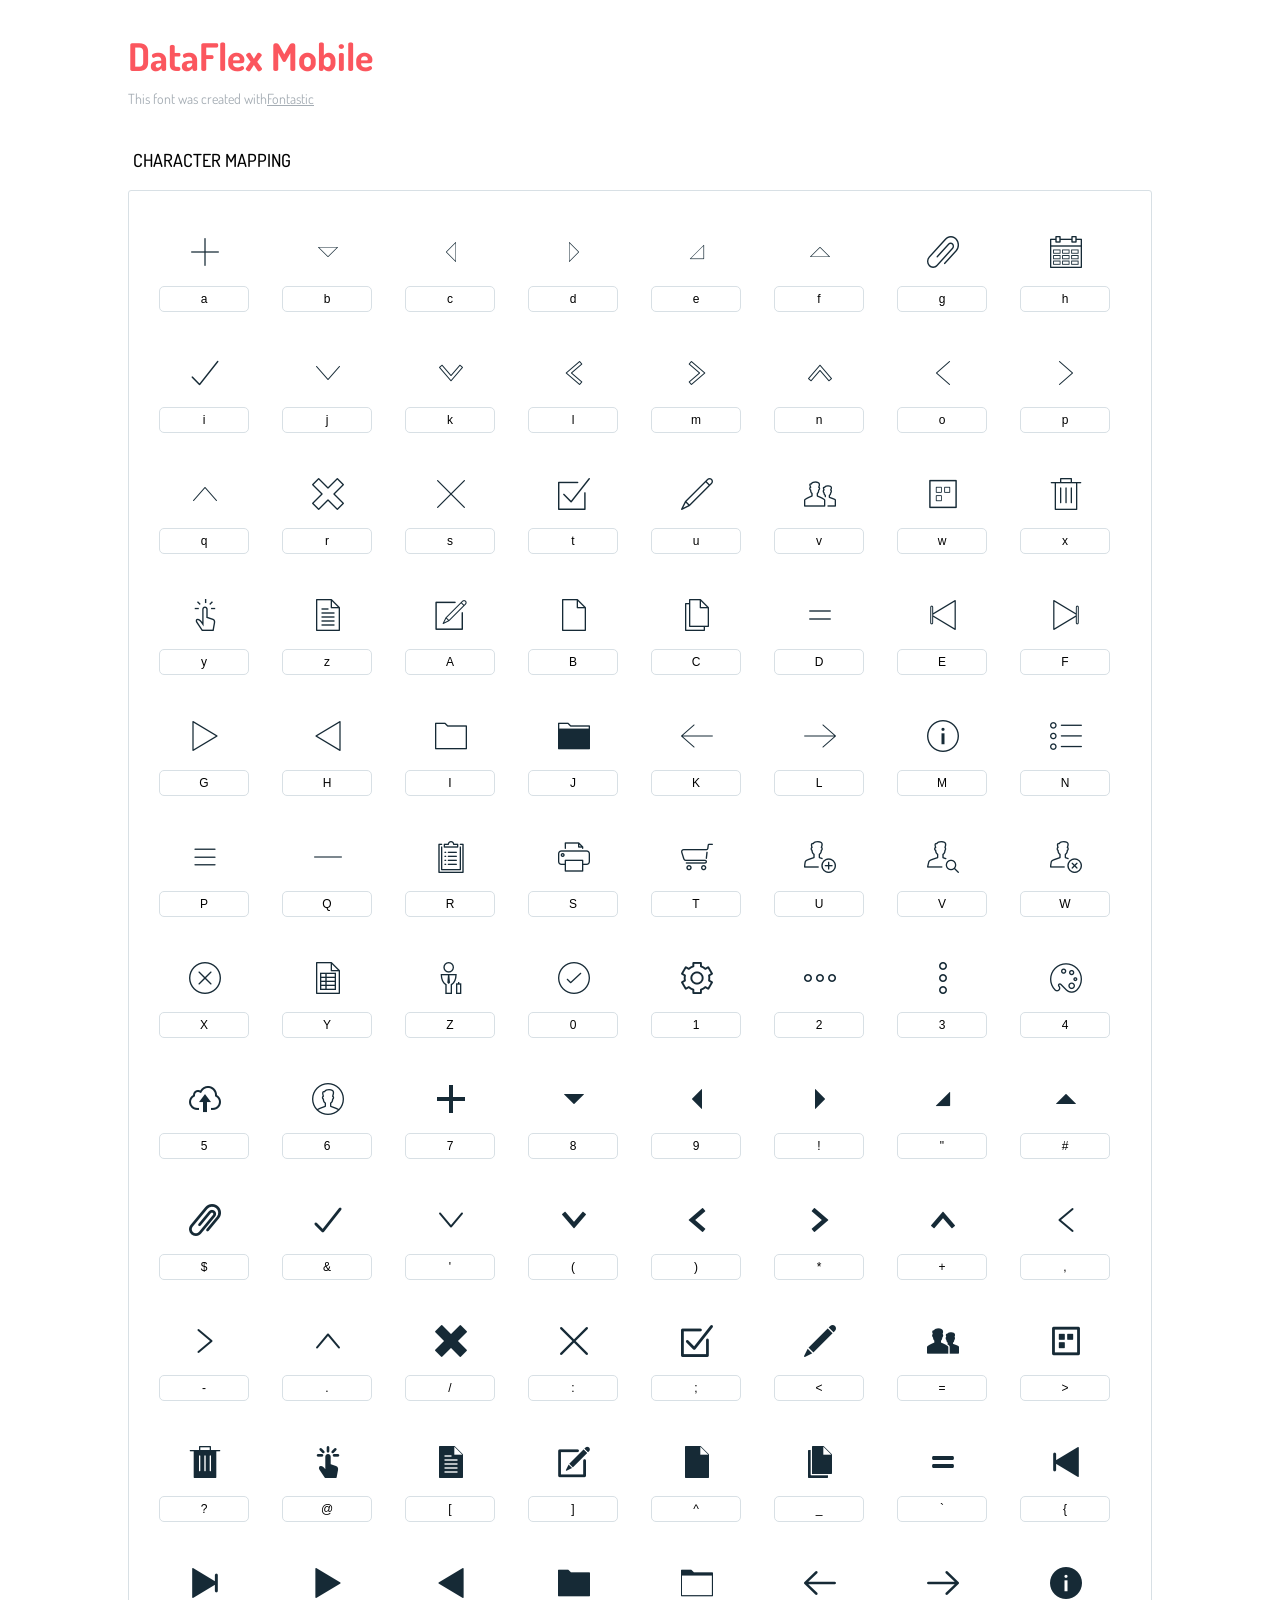
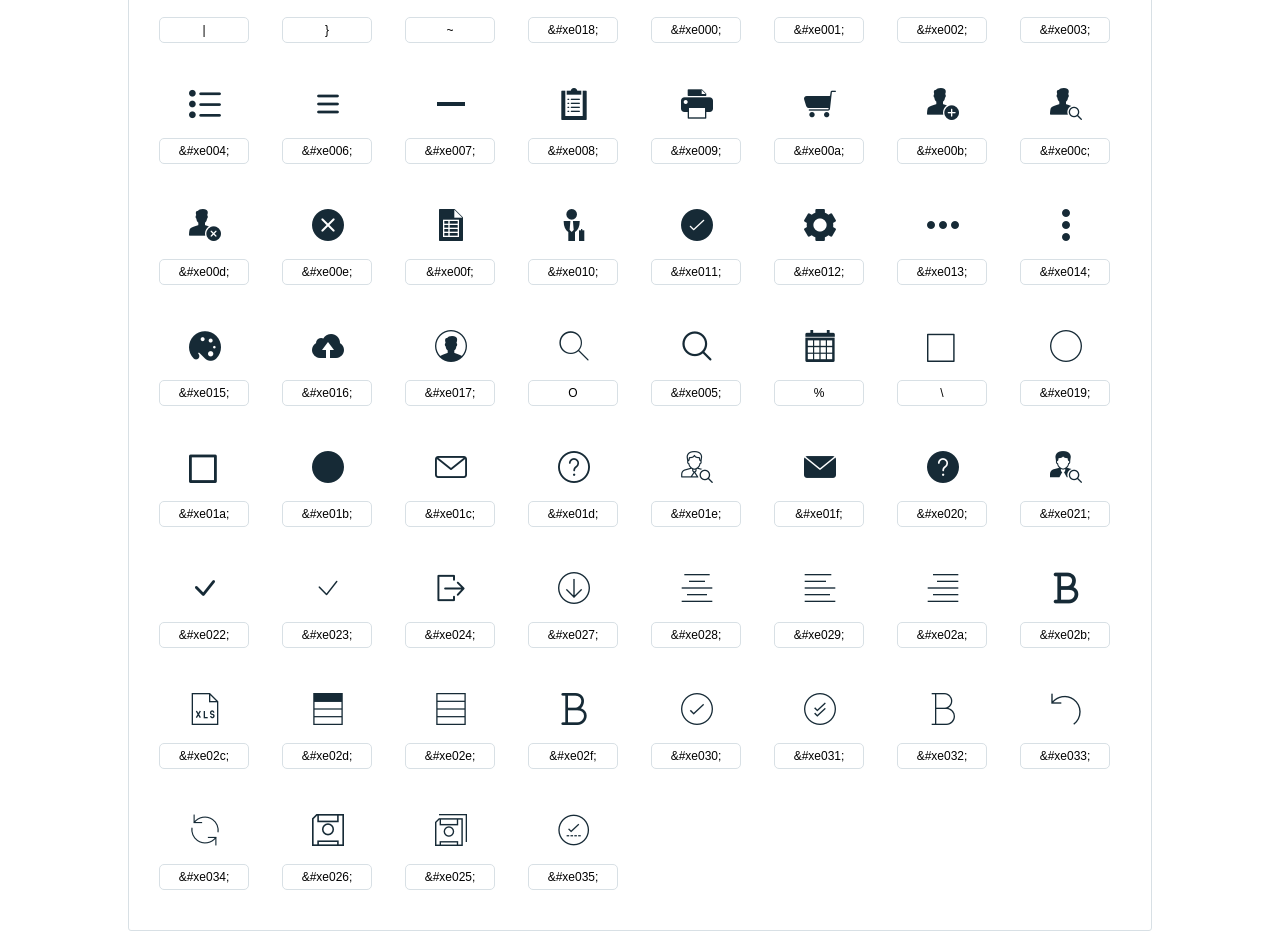
<file: AppHTML/CssThemes/Df_Flat_Desktop/Fonts/icons-reference.html>
<!DOCTYPE html>
<html lang="en">
  <head>
    <meta charset="utf-8">
    <meta http-equiv="X-UA-Compatible" content="IE=edge,chrome=1">
    <meta name="viewport" content="width=device-width,initial-scale=1">
    <title>Font Reference - DataFlex Mobile</title>
    <link href="http://fonts.googleapis.com/css?family=Dosis:400,500,700" rel="stylesheet" type="text/css">
    <link rel="stylesheet" href="dataflex-mobile.css">
    <style type="text/css">html,body,div,span,applet,object,iframe,h1,h2,h3,h4,h5,h6,p,blockquote,pre,a,abbr,acronym,address,big,cite,code,del,dfn,em,img,ins,kbd,q,s,samp,small,strike,strong,sub,sup,tt,var,dl,dt,dd,ol,ul,li,fieldset,form,label,legend,table,caption,tbody,tfoot,thead,tr,th,td{margin:0;padding:0;border:0;outline:0;font-weight:inherit;font-style:inherit;font-family:inherit;font-size:100%;vertical-align:baseline}body{line-height:1;color:#000;background:#fff}ol,ul{list-style:none}table{border-collapse:separate;border-spacing:0;vertical-align:middle}caption,th,td{text-align:left;font-weight:normal;vertical-align:middle}a img{border:none}*{-webkit-box-sizing:border-box;-moz-box-sizing:border-box;box-sizing:border-box}body{font-family:'Dosis','Tahoma',sans-serif}.container{margin:15px auto;width:80%}h1{margin:40px 0 20px;font-weight:700;font-size:38px;line-height:32px;color:#fb565e}h2{font-size:18px;padding:0 0 21px 5px;margin:45px 0 0 0;text-transform:uppercase;font-weight:500}.small{font-size:14px;color:#a5adb4;}.small a{color:#a5adb4;}.small a:hover{color:#fb565e}.glyphs.character-mapping{margin:0 0 20px 0;padding:20px 0 20px 30px;color:rgba(0,0,0,0.5);border:1px solid #d8e0e5;-webkit-border-radius:3px;border-radius:3px;}.glyphs.character-mapping li{margin:0 30px 20px 0;display:inline-block;width:90px}.glyphs.character-mapping .icon{margin:10px 0 10px 15px;padding:15px;position:relative;width:55px;height:55px;color:#162a36 !important;overflow:hidden;-webkit-border-radius:3px;border-radius:3px;font-size:32px;}.glyphs.character-mapping .icon svg{fill:#000}.glyphs.character-mapping input{margin:0;padding:5px 0;line-height:12px;font-size:12px;display:block;width:100%;border:1px solid #d8e0e5;-webkit-border-radius:5px;border-radius:5px;text-align:center;outline:0;}.glyphs.character-mapping input:focus{border:1px solid #fbde4a;-webkit-box-shadow:inset 0 0 3px #fbde4a;box-shadow:inset 0 0 3px #fbde4a}.glyphs.character-mapping input:hover{-webkit-box-shadow:inset 0 0 3px #fbde4a;box-shadow:inset 0 0 3px #fbde4a}.glyphs.css-mapping{margin:0 0 60px 0;padding:30px 0 20px 30px;color:rgba(0,0,0,0.5);border:1px solid #d8e0e5;-webkit-border-radius:3px;border-radius:3px;}.glyphs.css-mapping li{margin:0 30px 20px 0;padding:0;display:inline-block;overflow:hidden}.glyphs.css-mapping .icon{margin:0;margin-right:10px;padding:13px;height:50px;width:50px;color:#162a36 !important;overflow:hidden;float:left;font-size:24px}.glyphs.css-mapping input{margin:0;margin-top:5px;padding:8px;line-height:16px;font-size:16px;display:block;width:150px;height:40px;border:1px solid #d8e0e5;-webkit-border-radius:5px;border-radius:5px;background:#fff;outline:0;float:right;}.glyphs.css-mapping input:focus{border:1px solid #fbde4a;-webkit-box-shadow:inset 0 0 3px #fbde4a;box-shadow:inset 0 0 3px #fbde4a}.glyphs.css-mapping input:hover{-webkit-box-shadow:inset 0 0 3px #fbde4a;box-shadow:inset 0 0 3px #fbde4a}</style>
  </head>
  <body>
    <div class="container">
      <h1>DataFlex Mobile</h1>
      <p class="small">This font was created with<a href="http://fontastic.me/">Fontastic</a></p>
      <h2>Character mapping</h2>
      <ul class="glyphs character-mapping">
        <li>
          <div data-icon="a" class="icon"></div>
          <input type="text" readonly="readonly" value="a">
        </li>
        <li>
          <div data-icon="b" class="icon"></div>
          <input type="text" readonly="readonly" value="b">
        </li>
        <li>
          <div data-icon="c" class="icon"></div>
          <input type="text" readonly="readonly" value="c">
        </li>
        <li>
          <div data-icon="d" class="icon"></div>
          <input type="text" readonly="readonly" value="d">
        </li>
        <li>
          <div data-icon="e" class="icon"></div>
          <input type="text" readonly="readonly" value="e">
        </li>
        <li>
          <div data-icon="f" class="icon"></div>
          <input type="text" readonly="readonly" value="f">
        </li>
        <li>
          <div data-icon="g" class="icon"></div>
          <input type="text" readonly="readonly" value="g">
        </li>
        <li>
          <div data-icon="h" class="icon"></div>
          <input type="text" readonly="readonly" value="h">
        </li>
        <li>
          <div data-icon="i" class="icon"></div>
          <input type="text" readonly="readonly" value="i">
        </li>
        <li>
          <div data-icon="j" class="icon"></div>
          <input type="text" readonly="readonly" value="j">
        </li>
        <li>
          <div data-icon="k" class="icon"></div>
          <input type="text" readonly="readonly" value="k">
        </li>
        <li>
          <div data-icon="l" class="icon"></div>
          <input type="text" readonly="readonly" value="l">
        </li>
        <li>
          <div data-icon="m" class="icon"></div>
          <input type="text" readonly="readonly" value="m">
        </li>
        <li>
          <div data-icon="n" class="icon"></div>
          <input type="text" readonly="readonly" value="n">
        </li>
        <li>
          <div data-icon="o" class="icon"></div>
          <input type="text" readonly="readonly" value="o">
        </li>
        <li>
          <div data-icon="p" class="icon"></div>
          <input type="text" readonly="readonly" value="p">
        </li>
        <li>
          <div data-icon="q" class="icon"></div>
          <input type="text" readonly="readonly" value="q">
        </li>
        <li>
          <div data-icon="r" class="icon"></div>
          <input type="text" readonly="readonly" value="r">
        </li>
        <li>
          <div data-icon="s" class="icon"></div>
          <input type="text" readonly="readonly" value="s">
        </li>
        <li>
          <div data-icon="t" class="icon"></div>
          <input type="text" readonly="readonly" value="t">
        </li>
        <li>
          <div data-icon="u" class="icon"></div>
          <input type="text" readonly="readonly" value="u">
        </li>
        <li>
          <div data-icon="v" class="icon"></div>
          <input type="text" readonly="readonly" value="v">
        </li>
        <li>
          <div data-icon="w" class="icon"></div>
          <input type="text" readonly="readonly" value="w">
        </li>
        <li>
          <div data-icon="x" class="icon"></div>
          <input type="text" readonly="readonly" value="x">
        </li>
        <li>
          <div data-icon="y" class="icon"></div>
          <input type="text" readonly="readonly" value="y">
        </li>
        <li>
          <div data-icon="z" class="icon"></div>
          <input type="text" readonly="readonly" value="z">
        </li>
        <li>
          <div data-icon="A" class="icon"></div>
          <input type="text" readonly="readonly" value="A">
        </li>
        <li>
          <div data-icon="B" class="icon"></div>
          <input type="text" readonly="readonly" value="B">
        </li>
        <li>
          <div data-icon="C" class="icon"></div>
          <input type="text" readonly="readonly" value="C">
        </li>
        <li>
          <div data-icon="D" class="icon"></div>
          <input type="text" readonly="readonly" value="D">
        </li>
        <li>
          <div data-icon="E" class="icon"></div>
          <input type="text" readonly="readonly" value="E">
        </li>
        <li>
          <div data-icon="F" class="icon"></div>
          <input type="text" readonly="readonly" value="F">
        </li>
        <li>
          <div data-icon="G" class="icon"></div>
          <input type="text" readonly="readonly" value="G">
        </li>
        <li>
          <div data-icon="H" class="icon"></div>
          <input type="text" readonly="readonly" value="H">
        </li>
        <li>
          <div data-icon="I" class="icon"></div>
          <input type="text" readonly="readonly" value="I">
        </li>
        <li>
          <div data-icon="J" class="icon"></div>
          <input type="text" readonly="readonly" value="J">
        </li>
        <li>
          <div data-icon="K" class="icon"></div>
          <input type="text" readonly="readonly" value="K">
        </li>
        <li>
          <div data-icon="L" class="icon"></div>
          <input type="text" readonly="readonly" value="L">
        </li>
        <li>
          <div data-icon="M" class="icon"></div>
          <input type="text" readonly="readonly" value="M">
        </li>
        <li>
          <div data-icon="N" class="icon"></div>
          <input type="text" readonly="readonly" value="N">
        </li>
        <li>
          <div data-icon="P" class="icon"></div>
          <input type="text" readonly="readonly" value="P">
        </li>
        <li>
          <div data-icon="Q" class="icon"></div>
          <input type="text" readonly="readonly" value="Q">
        </li>
        <li>
          <div data-icon="R" class="icon"></div>
          <input type="text" readonly="readonly" value="R">
        </li>
        <li>
          <div data-icon="S" class="icon"></div>
          <input type="text" readonly="readonly" value="S">
        </li>
        <li>
          <div data-icon="T" class="icon"></div>
          <input type="text" readonly="readonly" value="T">
        </li>
        <li>
          <div data-icon="U" class="icon"></div>
          <input type="text" readonly="readonly" value="U">
        </li>
        <li>
          <div data-icon="V" class="icon"></div>
          <input type="text" readonly="readonly" value="V">
        </li>
        <li>
          <div data-icon="W" class="icon"></div>
          <input type="text" readonly="readonly" value="W">
        </li>
        <li>
          <div data-icon="X" class="icon"></div>
          <input type="text" readonly="readonly" value="X">
        </li>
        <li>
          <div data-icon="Y" class="icon"></div>
          <input type="text" readonly="readonly" value="Y">
        </li>
        <li>
          <div data-icon="Z" class="icon"></div>
          <input type="text" readonly="readonly" value="Z">
        </li>
        <li>
          <div data-icon="0" class="icon"></div>
          <input type="text" readonly="readonly" value="0">
        </li>
        <li>
          <div data-icon="1" class="icon"></div>
          <input type="text" readonly="readonly" value="1">
        </li>
        <li>
          <div data-icon="2" class="icon"></div>
          <input type="text" readonly="readonly" value="2">
        </li>
        <li>
          <div data-icon="3" class="icon"></div>
          <input type="text" readonly="readonly" value="3">
        </li>
        <li>
          <div data-icon="4" class="icon"></div>
          <input type="text" readonly="readonly" value="4">
        </li>
        <li>
          <div data-icon="5" class="icon"></div>
          <input type="text" readonly="readonly" value="5">
        </li>
        <li>
          <div data-icon="6" class="icon"></div>
          <input type="text" readonly="readonly" value="6">
        </li>
        <li>
          <div data-icon="7" class="icon"></div>
          <input type="text" readonly="readonly" value="7">
        </li>
        <li>
          <div data-icon="8" class="icon"></div>
          <input type="text" readonly="readonly" value="8">
        </li>
        <li>
          <div data-icon="9" class="icon"></div>
          <input type="text" readonly="readonly" value="9">
        </li>
        <li>
          <div data-icon="!" class="icon"></div>
          <input type="text" readonly="readonly" value="!">
        </li>
        <li>
          <div data-icon="&#34;" class="icon"></div>
          <input type="text" readonly="readonly" value="&quot;">
        </li>
        <li>
          <div data-icon="#" class="icon"></div>
          <input type="text" readonly="readonly" value="#">
        </li>
        <li>
          <div data-icon="$" class="icon"></div>
          <input type="text" readonly="readonly" value="$">
        </li>
        <li>
          <div data-icon="&" class="icon"></div>
          <input type="text" readonly="readonly" value="&amp;">
        </li>
        <li>
          <div data-icon="'" class="icon"></div>
          <input type="text" readonly="readonly" value="&#39;">
        </li>
        <li>
          <div data-icon="(" class="icon"></div>
          <input type="text" readonly="readonly" value="(">
        </li>
        <li>
          <div data-icon=")" class="icon"></div>
          <input type="text" readonly="readonly" value=")">
        </li>
        <li>
          <div data-icon="*" class="icon"></div>
          <input type="text" readonly="readonly" value="*">
        </li>
        <li>
          <div data-icon="+" class="icon"></div>
          <input type="text" readonly="readonly" value="+">
        </li>
        <li>
          <div data-icon="," class="icon"></div>
          <input type="text" readonly="readonly" value=",">
        </li>
        <li>
          <div data-icon="-" class="icon"></div>
          <input type="text" readonly="readonly" value="-">
        </li>
        <li>
          <div data-icon="." class="icon"></div>
          <input type="text" readonly="readonly" value=".">
        </li>
        <li>
          <div data-icon="/" class="icon"></div>
          <input type="text" readonly="readonly" value="/">
        </li>
        <li>
          <div data-icon=":" class="icon"></div>
          <input type="text" readonly="readonly" value=":">
        </li>
        <li>
          <div data-icon=";" class="icon"></div>
          <input type="text" readonly="readonly" value=";">
        </li>
        <li>
          <div data-icon="<" class="icon"></div>
          <input type="text" readonly="readonly" value="&lt;">
        </li>
        <li>
          <div data-icon="=" class="icon"></div>
          <input type="text" readonly="readonly" value="=">
        </li>
        <li>
          <div data-icon=">" class="icon"></div>
          <input type="text" readonly="readonly" value="&gt;">
        </li>
        <li>
          <div data-icon="?" class="icon"></div>
          <input type="text" readonly="readonly" value="?">
        </li>
        <li>
          <div data-icon="@" class="icon"></div>
          <input type="text" readonly="readonly" value="@">
        </li>
        <li>
          <div data-icon="[" class="icon"></div>
          <input type="text" readonly="readonly" value="[">
        </li>
        <li>
          <div data-icon="]" class="icon"></div>
          <input type="text" readonly="readonly" value="]">
        </li>
        <li>
          <div data-icon="^" class="icon"></div>
          <input type="text" readonly="readonly" value="^">
        </li>
        <li>
          <div data-icon="_" class="icon"></div>
          <input type="text" readonly="readonly" value="_">
        </li>
        <li>
          <div data-icon="`" class="icon"></div>
          <input type="text" readonly="readonly" value="`">
        </li>
        <li>
          <div data-icon="{" class="icon"></div>
          <input type="text" readonly="readonly" value="{">
        </li>
        <li>
          <div data-icon="|" class="icon"></div>
          <input type="text" readonly="readonly" value="|">
        </li>
        <li>
          <div data-icon="}" class="icon"></div>
          <input type="text" readonly="readonly" value="}">
        </li>
        <li>
          <div data-icon="~" class="icon"></div>
          <input type="text" readonly="readonly" value="~">
        </li>
        <li>
          <div data-icon="&#xe018;" class="icon"></div>
          <input type="text" readonly="readonly" value="&amp;#xe018;">
        </li>
        <li>
          <div data-icon="&#xe000;" class="icon"></div>
          <input type="text" readonly="readonly" value="&amp;#xe000;">
        </li>
        <li>
          <div data-icon="&#xe001;" class="icon"></div>
          <input type="text" readonly="readonly" value="&amp;#xe001;">
        </li>
        <li>
          <div data-icon="&#xe002;" class="icon"></div>
          <input type="text" readonly="readonly" value="&amp;#xe002;">
        </li>
        <li>
          <div data-icon="&#xe003;" class="icon"></div>
          <input type="text" readonly="readonly" value="&amp;#xe003;">
        </li>
        <li>
          <div data-icon="&#xe004;" class="icon"></div>
          <input type="text" readonly="readonly" value="&amp;#xe004;">
        </li>
        <li>
          <div data-icon="&#xe006;" class="icon"></div>
          <input type="text" readonly="readonly" value="&amp;#xe006;">
        </li>
        <li>
          <div data-icon="&#xe007;" class="icon"></div>
          <input type="text" readonly="readonly" value="&amp;#xe007;">
        </li>
        <li>
          <div data-icon="&#xe008;" class="icon"></div>
          <input type="text" readonly="readonly" value="&amp;#xe008;">
        </li>
        <li>
          <div data-icon="&#xe009;" class="icon"></div>
          <input type="text" readonly="readonly" value="&amp;#xe009;">
        </li>
        <li>
          <div data-icon="&#xe00a;" class="icon"></div>
          <input type="text" readonly="readonly" value="&amp;#xe00a;">
        </li>
        <li>
          <div data-icon="&#xe00b;" class="icon"></div>
          <input type="text" readonly="readonly" value="&amp;#xe00b;">
        </li>
        <li>
          <div data-icon="&#xe00c;" class="icon"></div>
          <input type="text" readonly="readonly" value="&amp;#xe00c;">
        </li>
        <li>
          <div data-icon="&#xe00d;" class="icon"></div>
          <input type="text" readonly="readonly" value="&amp;#xe00d;">
        </li>
        <li>
          <div data-icon="&#xe00e;" class="icon"></div>
          <input type="text" readonly="readonly" value="&amp;#xe00e;">
        </li>
        <li>
          <div data-icon="&#xe00f;" class="icon"></div>
          <input type="text" readonly="readonly" value="&amp;#xe00f;">
        </li>
        <li>
          <div data-icon="&#xe010;" class="icon"></div>
          <input type="text" readonly="readonly" value="&amp;#xe010;">
        </li>
        <li>
          <div data-icon="&#xe011;" class="icon"></div>
          <input type="text" readonly="readonly" value="&amp;#xe011;">
        </li>
        <li>
          <div data-icon="&#xe012;" class="icon"></div>
          <input type="text" readonly="readonly" value="&amp;#xe012;">
        </li>
        <li>
          <div data-icon="&#xe013;" class="icon"></div>
          <input type="text" readonly="readonly" value="&amp;#xe013;">
        </li>
        <li>
          <div data-icon="&#xe014;" class="icon"></div>
          <input type="text" readonly="readonly" value="&amp;#xe014;">
        </li>
        <li>
          <div data-icon="&#xe015;" class="icon"></div>
          <input type="text" readonly="readonly" value="&amp;#xe015;">
        </li>
        <li>
          <div data-icon="&#xe016;" class="icon"></div>
          <input type="text" readonly="readonly" value="&amp;#xe016;">
        </li>
        <li>
          <div data-icon="&#xe017;" class="icon"></div>
          <input type="text" readonly="readonly" value="&amp;#xe017;">
        </li>
        <li>
          <div data-icon="O" class="icon"></div>
          <input type="text" readonly="readonly" value="O">
        </li>
        <li>
          <div data-icon="&#xe005;" class="icon"></div>
          <input type="text" readonly="readonly" value="&amp;#xe005;">
        </li>
        <li>
          <div data-icon="%" class="icon"></div>
          <input type="text" readonly="readonly" value="%">
        </li>
        <li>
          <div data-icon="\" class="icon"></div>
          <input type="text" readonly="readonly" value="\">
        </li>
        <li>
          <div data-icon="&#xe019;" class="icon"></div>
          <input type="text" readonly="readonly" value="&amp;#xe019;">
        </li>
        <li>
          <div data-icon="&#xe01a;" class="icon"></div>
          <input type="text" readonly="readonly" value="&amp;#xe01a;">
        </li>
        <li>
          <div data-icon="&#xe01b;" class="icon"></div>
          <input type="text" readonly="readonly" value="&amp;#xe01b;">
        </li>
        <li>
          <div data-icon="&#xe01c;" class="icon"></div>
          <input type="text" readonly="readonly" value="&amp;#xe01c;">
        </li>
        <li>
          <div data-icon="&#xe01d;" class="icon"></div>
          <input type="text" readonly="readonly" value="&amp;#xe01d;">
        </li>
        <li>
          <div data-icon="&#xe01e;" class="icon"></div>
          <input type="text" readonly="readonly" value="&amp;#xe01e;">
        </li>
        <li>
          <div data-icon="&#xe01f;" class="icon"></div>
          <input type="text" readonly="readonly" value="&amp;#xe01f;">
        </li>
        <li>
          <div data-icon="&#xe020;" class="icon"></div>
          <input type="text" readonly="readonly" value="&amp;#xe020;">
        </li>
        <li>
          <div data-icon="&#xe021;" class="icon"></div>
          <input type="text" readonly="readonly" value="&amp;#xe021;">
        </li>
        <li>
          <div data-icon="&#xe022;" class="icon"></div>
          <input type="text" readonly="readonly" value="&amp;#xe022;">
        </li>
        <li>
          <div data-icon="&#xe023;" class="icon"></div>
          <input type="text" readonly="readonly" value="&amp;#xe023;">
        </li>
        <li>
          <div data-icon="&#xe024;" class="icon"></div>
          <input type="text" readonly="readonly" value="&amp;#xe024;">
        </li>
        <li>
          <div data-icon="&#xe027;" class="icon"></div>
          <input type="text" readonly="readonly" value="&amp;#xe027;">
        </li>
        <li>
          <div data-icon="&#xe028;" class="icon"></div>
          <input type="text" readonly="readonly" value="&amp;#xe028;">
        </li>
        <li>
          <div data-icon="&#xe029;" class="icon"></div>
          <input type="text" readonly="readonly" value="&amp;#xe029;">
        </li>
        <li>
          <div data-icon="&#xe02a;" class="icon"></div>
          <input type="text" readonly="readonly" value="&amp;#xe02a;">
        </li>
        <li>
          <div data-icon="&#xe02b;" class="icon"></div>
          <input type="text" readonly="readonly" value="&amp;#xe02b;">
        </li>
        <li>
          <div data-icon="&#xe02c;" class="icon"></div>
          <input type="text" readonly="readonly" value="&amp;#xe02c;">
        </li>
        <li>
          <div data-icon="&#xe02d;" class="icon"></div>
          <input type="text" readonly="readonly" value="&amp;#xe02d;">
        </li>
        <li>
          <div data-icon="&#xe02e;" class="icon"></div>
          <input type="text" readonly="readonly" value="&amp;#xe02e;">
        </li>
        <li>
          <div data-icon="&#xe02f;" class="icon"></div>
          <input type="text" readonly="readonly" value="&amp;#xe02f;">
        </li>
        <li>
          <div data-icon="&#xe030;" class="icon"></div>
          <input type="text" readonly="readonly" value="&amp;#xe030;">
        </li>
        <li>
          <div data-icon="&#xe031;" class="icon"></div>
          <input type="text" readonly="readonly" value="&amp;#xe031;">
        </li>
        <li>
          <div data-icon="&#xe032;" class="icon"></div>
          <input type="text" readonly="readonly" value="&amp;#xe032;">
        </li>
        <li>
          <div data-icon="&#xe033;" class="icon"></div>
          <input type="text" readonly="readonly" value="&amp;#xe033;">
        </li>
        <li>
          <div data-icon="&#xe034;" class="icon"></div>
          <input type="text" readonly="readonly" value="&amp;#xe034;">
        </li>
        <li>
          <div data-icon="&#xe026;" class="icon"></div>
          <input type="text" readonly="readonly" value="&amp;#xe026;">
        </li>
        <li>
          <div data-icon="&#xe025;" class="icon"></div>
          <input type="text" readonly="readonly" value="&amp;#xe025;">
        </li>
        <li>
          <div data-icon="&#xe035;" class="icon"></div>
          <input type="text" readonly="readonly" value="&amp;#xe035;">
        </li>
      </ul>
    </div>
    <script>(function() {
  var glyphs, i, len, ref;

  ref = document.getElementsByClassName('glyphs');
  for (i = 0, len = ref.length; i < len; i++) {
    glyphs = ref[i];
    glyphs.addEventListener('click', function(event) {
      if (event.target.tagName === 'INPUT') {
        return event.target.select();
      }
    });
  }

}).call(this);

    </script>
  </body>
</html>
</file>
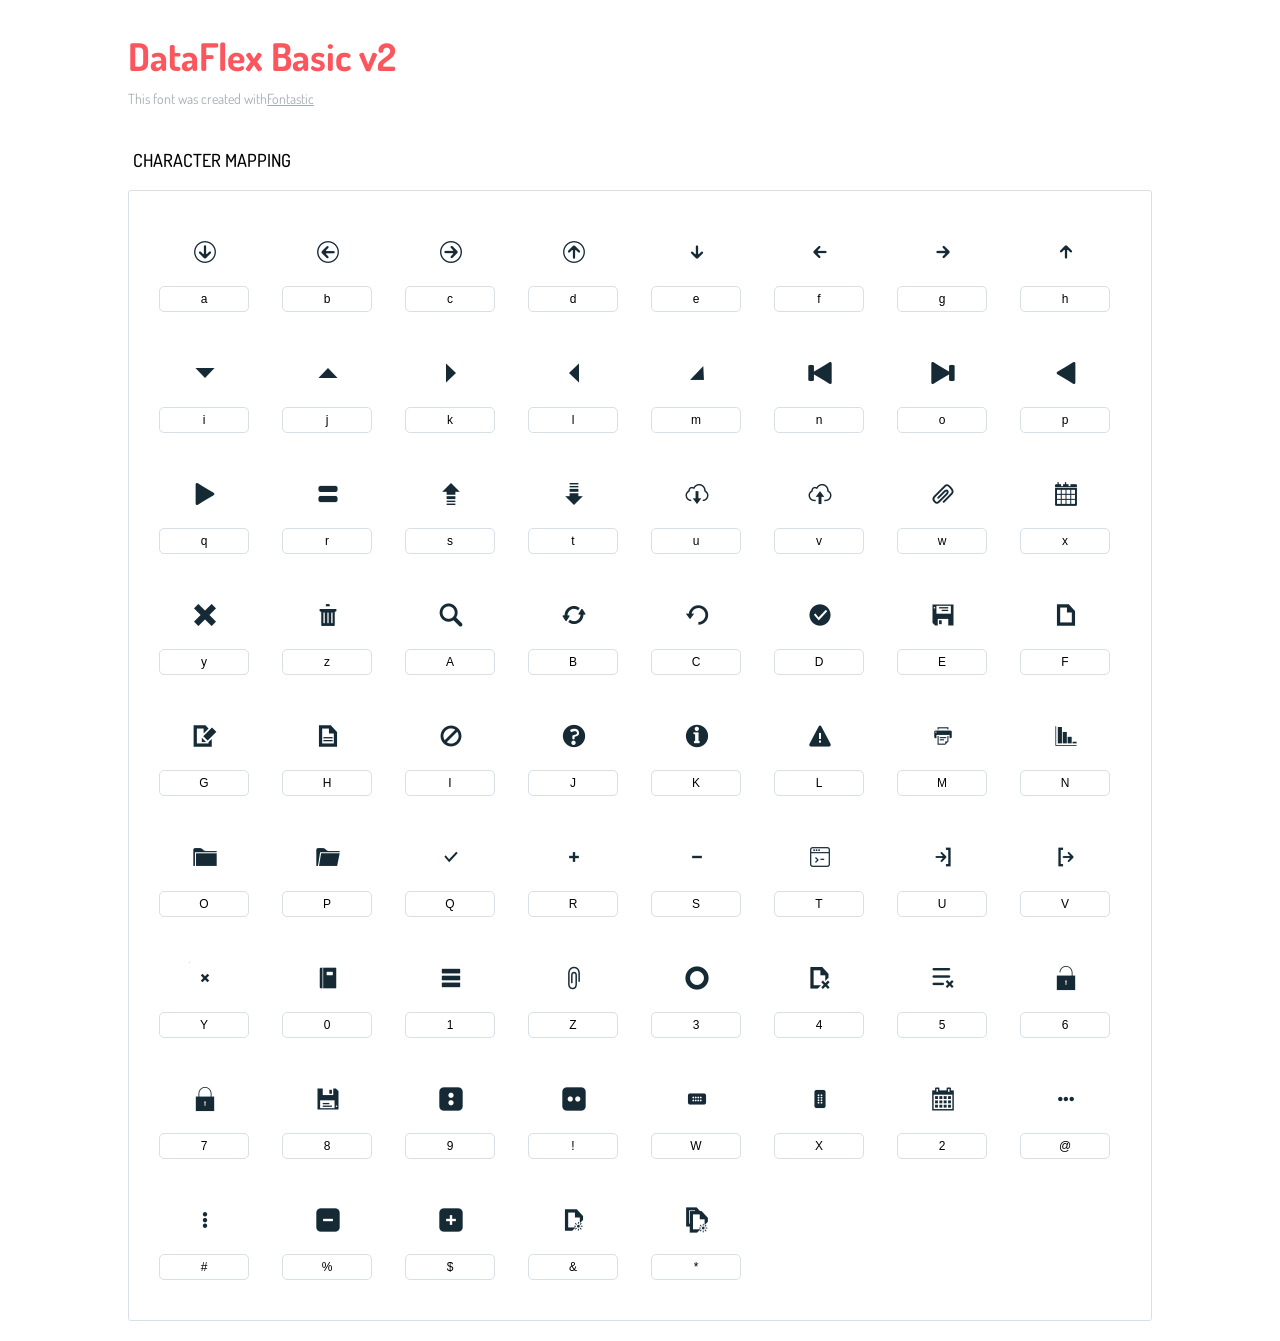
<file: AppHTML/CssThemes/Df_High_Contrast/fonts/icons-reference.html>
<!DOCTYPE html>
<html lang="en">
  <head>
    <meta charset="utf-8">
    <meta http-equiv="X-UA-Compatible" content="IE=edge,chrome=1">
    <meta name="viewport" content="width=device-width,initial-scale=1">
    <title>Font Reference - WebOrder 18.1 Basic v2</title>
    <link href="http://fonts.googleapis.com/css?family=Dosis:400,500,700" rel="stylesheet" type="text/css">
    <link rel="stylesheet" href="styles.css">
    <style type="text/css">
      html,body,div,span,applet,object,iframe,h1,h2,h3,h4,h5,h6,p,blockquote,pre,a,abbr,acronym,address,big,cite,code,del,dfn,em,img,ins,kbd,q,s,samp,small,strike,strong,sub,sup,tt,var,dl,dt,dd,ol,ul,li,fieldset,form,label,legend,table,caption,tbody,tfoot,thead,tr,th,td{margin:0;padding:0;border:0;outline:0;font-weight:inherit;font-style:inherit;font-family:inherit;font-size:100%;vertical-align:baseline}
body{line-height:1;color:#000;background:#fff}
ol,ul{list-style:none}
table{border-collapse:separate;border-spacing:0;vertical-align:middle}
caption,th,td{text-align:left;font-weight:normal;vertical-align:middle}
a img{border:none}
*{-webkit-box-sizing:border-box;-moz-box-sizing:border-box;box-sizing:border-box}
body{font-family:'Dosis','Tahoma',sans-serif}
.container{margin:15px auto;width:80%}
h1{margin:40px 0 20px;font-weight:700;font-size:38px;line-height:32px;color:#fb565e}
h2{font-size:18px;padding:0 0 21px 5px;margin:45px 0 0 0;text-transform:uppercase;font-weight:500}
.small{font-size:14px;color:#a5adb4;}
.small a{color:#a5adb4;}
.small a:hover{color:#fb565e}
.glyphs.character-mapping{margin:0 0 20px 0;padding:20px 0 20px 30px;color:rgba(0,0,0,0.5);border:1px solid #d8e0e5;-webkit-border-radius:3px;border-radius:3px;}
.glyphs.character-mapping li{margin:0 30px 20px 0;display:inline-block;width:90px}
.glyphs.character-mapping .icon{margin:10px 0 10px 15px;padding:15px;position:relative;width:55px;height:55px;color:#162a36 !important;overflow:hidden;-webkit-border-radius:3px;border-radius:3px;font-size:32px;}
.glyphs.character-mapping .icon svg{fill:#000}
.glyphs.character-mapping input{margin:0;padding:5px 0;line-height:12px;font-size:12px;display:block;width:100%;border:1px solid #d8e0e5;-webkit-border-radius:5px;border-radius:5px;text-align:center;outline:0;}
.glyphs.character-mapping input:focus{border:1px solid #fbde4a;-webkit-box-shadow:inset 0 0 3px #fbde4a;box-shadow:inset 0 0 3px #fbde4a}
.glyphs.character-mapping input:hover{-webkit-box-shadow:inset 0 0 3px #fbde4a;box-shadow:inset 0 0 3px #fbde4a}
.glyphs.css-mapping{margin:0 0 60px 0;padding:30px 0 20px 30px;color:rgba(0,0,0,0.5);border:1px solid #d8e0e5;-webkit-border-radius:3px;border-radius:3px;}
.glyphs.css-mapping li{margin:0 30px 20px 0;padding:0;display:inline-block;overflow:hidden}
.glyphs.css-mapping .icon{margin:0;margin-right:10px;padding:13px;height:50px;width:50px;color:#162a36 !important;overflow:hidden;float:left;font-size:24px}
.glyphs.css-mapping input{margin:0;margin-top:5px;padding:8px;line-height:16px;font-size:16px;display:block;width:150px;height:40px;border:1px solid #d8e0e5;-webkit-border-radius:5px;border-radius:5px;background:#fff;outline:0;float:right;}
.glyphs.css-mapping input:focus{border:1px solid #fbde4a;-webkit-box-shadow:inset 0 0 3px #fbde4a;box-shadow:inset 0 0 3px #fbde4a}
.glyphs.css-mapping input:hover{-webkit-box-shadow:inset 0 0 3px #fbde4a;box-shadow:inset 0 0 3px #fbde4a}

      
    </style>
  </head>
  <body>
    <div class="container">
      <h1>DataFlex Basic v2</h1>
      <p class="small">This font was created with<a href="http://fontastic.me/">Fontastic</a></p>
      <h2>Character mapping</h2>
      <ul class="glyphs character-mapping">
        <li>
          <div data-icon="a" class="icon"></div>
          <input type="text" readonly="readonly" value="a">
        </li>
        <li>
          <div data-icon="b" class="icon"></div>
          <input type="text" readonly="readonly" value="b">
        </li>
        <li>
          <div data-icon="c" class="icon"></div>
          <input type="text" readonly="readonly" value="c">
        </li>
        <li>
          <div data-icon="d" class="icon"></div>
          <input type="text" readonly="readonly" value="d">
        </li>
        <li>
          <div data-icon="e" class="icon"></div>
          <input type="text" readonly="readonly" value="e">
        </li>
        <li>
          <div data-icon="f" class="icon"></div>
          <input type="text" readonly="readonly" value="f">
        </li>
        <li>
          <div data-icon="g" class="icon"></div>
          <input type="text" readonly="readonly" value="g">
        </li>
        <li>
          <div data-icon="h" class="icon"></div>
          <input type="text" readonly="readonly" value="h">
        </li>
        <li>
          <div data-icon="i" class="icon"></div>
          <input type="text" readonly="readonly" value="i">
        </li>
        <li>
          <div data-icon="j" class="icon"></div>
          <input type="text" readonly="readonly" value="j">
        </li>
        <li>
          <div data-icon="k" class="icon"></div>
          <input type="text" readonly="readonly" value="k">
        </li>
        <li>
          <div data-icon="l" class="icon"></div>
          <input type="text" readonly="readonly" value="l">
        </li>
        <li>
          <div data-icon="m" class="icon"></div>
          <input type="text" readonly="readonly" value="m">
        </li>
        <li>
          <div data-icon="n" class="icon"></div>
          <input type="text" readonly="readonly" value="n">
        </li>
        <li>
          <div data-icon="o" class="icon"></div>
          <input type="text" readonly="readonly" value="o">
        </li>
        <li>
          <div data-icon="p" class="icon"></div>
          <input type="text" readonly="readonly" value="p">
        </li>
        <li>
          <div data-icon="q" class="icon"></div>
          <input type="text" readonly="readonly" value="q">
        </li>
        <li>
          <div data-icon="r" class="icon"></div>
          <input type="text" readonly="readonly" value="r">
        </li>
        <li>
          <div data-icon="s" class="icon"></div>
          <input type="text" readonly="readonly" value="s">
        </li>
        <li>
          <div data-icon="t" class="icon"></div>
          <input type="text" readonly="readonly" value="t">
        </li>
        <li>
          <div data-icon="u" class="icon"></div>
          <input type="text" readonly="readonly" value="u">
        </li>
        <li>
          <div data-icon="v" class="icon"></div>
          <input type="text" readonly="readonly" value="v">
        </li>
        <li>
          <div data-icon="w" class="icon"></div>
          <input type="text" readonly="readonly" value="w">
        </li>
        <li>
          <div data-icon="x" class="icon"></div>
          <input type="text" readonly="readonly" value="x">
        </li>
        <li>
          <div data-icon="y" class="icon"></div>
          <input type="text" readonly="readonly" value="y">
        </li>
        <li>
          <div data-icon="z" class="icon"></div>
          <input type="text" readonly="readonly" value="z">
        </li>
        <li>
          <div data-icon="A" class="icon"></div>
          <input type="text" readonly="readonly" value="A">
        </li>
        <li>
          <div data-icon="B" class="icon"></div>
          <input type="text" readonly="readonly" value="B">
        </li>
        <li>
          <div data-icon="C" class="icon"></div>
          <input type="text" readonly="readonly" value="C">
        </li>
        <li>
          <div data-icon="D" class="icon"></div>
          <input type="text" readonly="readonly" value="D">
        </li>
        <li>
          <div data-icon="E" class="icon"></div>
          <input type="text" readonly="readonly" value="E">
        </li>
        <li>
          <div data-icon="F" class="icon"></div>
          <input type="text" readonly="readonly" value="F">
        </li>
        <li>
          <div data-icon="G" class="icon"></div>
          <input type="text" readonly="readonly" value="G">
        </li>
        <li>
          <div data-icon="H" class="icon"></div>
          <input type="text" readonly="readonly" value="H">
        </li>
        <li>
          <div data-icon="I" class="icon"></div>
          <input type="text" readonly="readonly" value="I">
        </li>
        <li>
          <div data-icon="J" class="icon"></div>
          <input type="text" readonly="readonly" value="J">
        </li>
        <li>
          <div data-icon="K" class="icon"></div>
          <input type="text" readonly="readonly" value="K">
        </li>
        <li>
          <div data-icon="L" class="icon"></div>
          <input type="text" readonly="readonly" value="L">
        </li>
        <li>
          <div data-icon="M" class="icon"></div>
          <input type="text" readonly="readonly" value="M">
        </li>
        <li>
          <div data-icon="N" class="icon"></div>
          <input type="text" readonly="readonly" value="N">
        </li>
        <li>
          <div data-icon="O" class="icon"></div>
          <input type="text" readonly="readonly" value="O">
        </li>
        <li>
          <div data-icon="P" class="icon"></div>
          <input type="text" readonly="readonly" value="P">
        </li>
        <li>
          <div data-icon="Q" class="icon"></div>
          <input type="text" readonly="readonly" value="Q">
        </li>
        <li>
          <div data-icon="R" class="icon"></div>
          <input type="text" readonly="readonly" value="R">
        </li>
        <li>
          <div data-icon="S" class="icon"></div>
          <input type="text" readonly="readonly" value="S">
        </li>
        <li>
          <div data-icon="T" class="icon"></div>
          <input type="text" readonly="readonly" value="T">
        </li>
        <li>
          <div data-icon="U" class="icon"></div>
          <input type="text" readonly="readonly" value="U">
        </li>
        <li>
          <div data-icon="V" class="icon"></div>
          <input type="text" readonly="readonly" value="V">
        </li>
        <li>
          <div data-icon="Y" class="icon"></div>
          <input type="text" readonly="readonly" value="Y">
        </li>
        <li>
          <div data-icon="0" class="icon"></div>
          <input type="text" readonly="readonly" value="0">
        </li>
        <li>
          <div data-icon="1" class="icon"></div>
          <input type="text" readonly="readonly" value="1">
        </li>
        <li>
          <div data-icon="Z" class="icon"></div>
          <input type="text" readonly="readonly" value="Z">
        </li>
        <li>
          <div data-icon="3" class="icon"></div>
          <input type="text" readonly="readonly" value="3">
        </li>
        <li>
          <div data-icon="4" class="icon"></div>
          <input type="text" readonly="readonly" value="4">
        </li>
        <li>
          <div data-icon="5" class="icon"></div>
          <input type="text" readonly="readonly" value="5">
        </li>
        <li>
          <div data-icon="6" class="icon"></div>
          <input type="text" readonly="readonly" value="6">
        </li>
        <li>
          <div data-icon="7" class="icon"></div>
          <input type="text" readonly="readonly" value="7">
        </li>
        <li>
          <div data-icon="8" class="icon"></div>
          <input type="text" readonly="readonly" value="8">
        </li>
        <li>
          <div data-icon="9" class="icon"></div>
          <input type="text" readonly="readonly" value="9">
        </li>
        <li>
          <div data-icon="!" class="icon"></div>
          <input type="text" readonly="readonly" value="!">
        </li>
        <li>
          <div data-icon="W" class="icon"></div>
          <input type="text" readonly="readonly" value="W">
        </li>
        <li>
          <div data-icon="X" class="icon"></div>
          <input type="text" readonly="readonly" value="X">
        </li>
        <li>
          <div data-icon="2" class="icon"></div>
          <input type="text" readonly="readonly" value="2">
        </li>
        <li>
          <div data-icon="@" class="icon"></div>
          <input type="text" readonly="readonly" value="@">
        </li>
        <li>
          <div data-icon="#" class="icon"></div>
          <input type="text" readonly="readonly" value="#">
        </li>
        <li>
          <div data-icon="%" class="icon"></div>
          <input type="text" readonly="readonly" value="%">
        </li>
        <li>
          <div data-icon="$" class="icon"></div>
          <input type="text" readonly="readonly" value="$">
        </li>
        <li>
          <div data-icon="&" class="icon"></div>
          <input type="text" readonly="readonly" value="&amp;">
        </li>
        <li>
          <div data-icon="*" class="icon"></div>
          <input type="text" readonly="readonly" value="*">
        </li>
      </ul>
    </div><script type="text/javascript">
(function() {
  var glyphs, _i, _len, _ref;

  _ref = document.getElementsByClassName('glyphs');
  for (_i = 0, _len = _ref.length; _i < _len; _i++) {
    glyphs = _ref[_i];
    glyphs.addEventListener('click', function(event) {
      if (event.target.tagName === 'INPUT') {
        return event.target.select();
      }
    });
  }

}).call(this);
</script>
  </body>
</html>
</file>
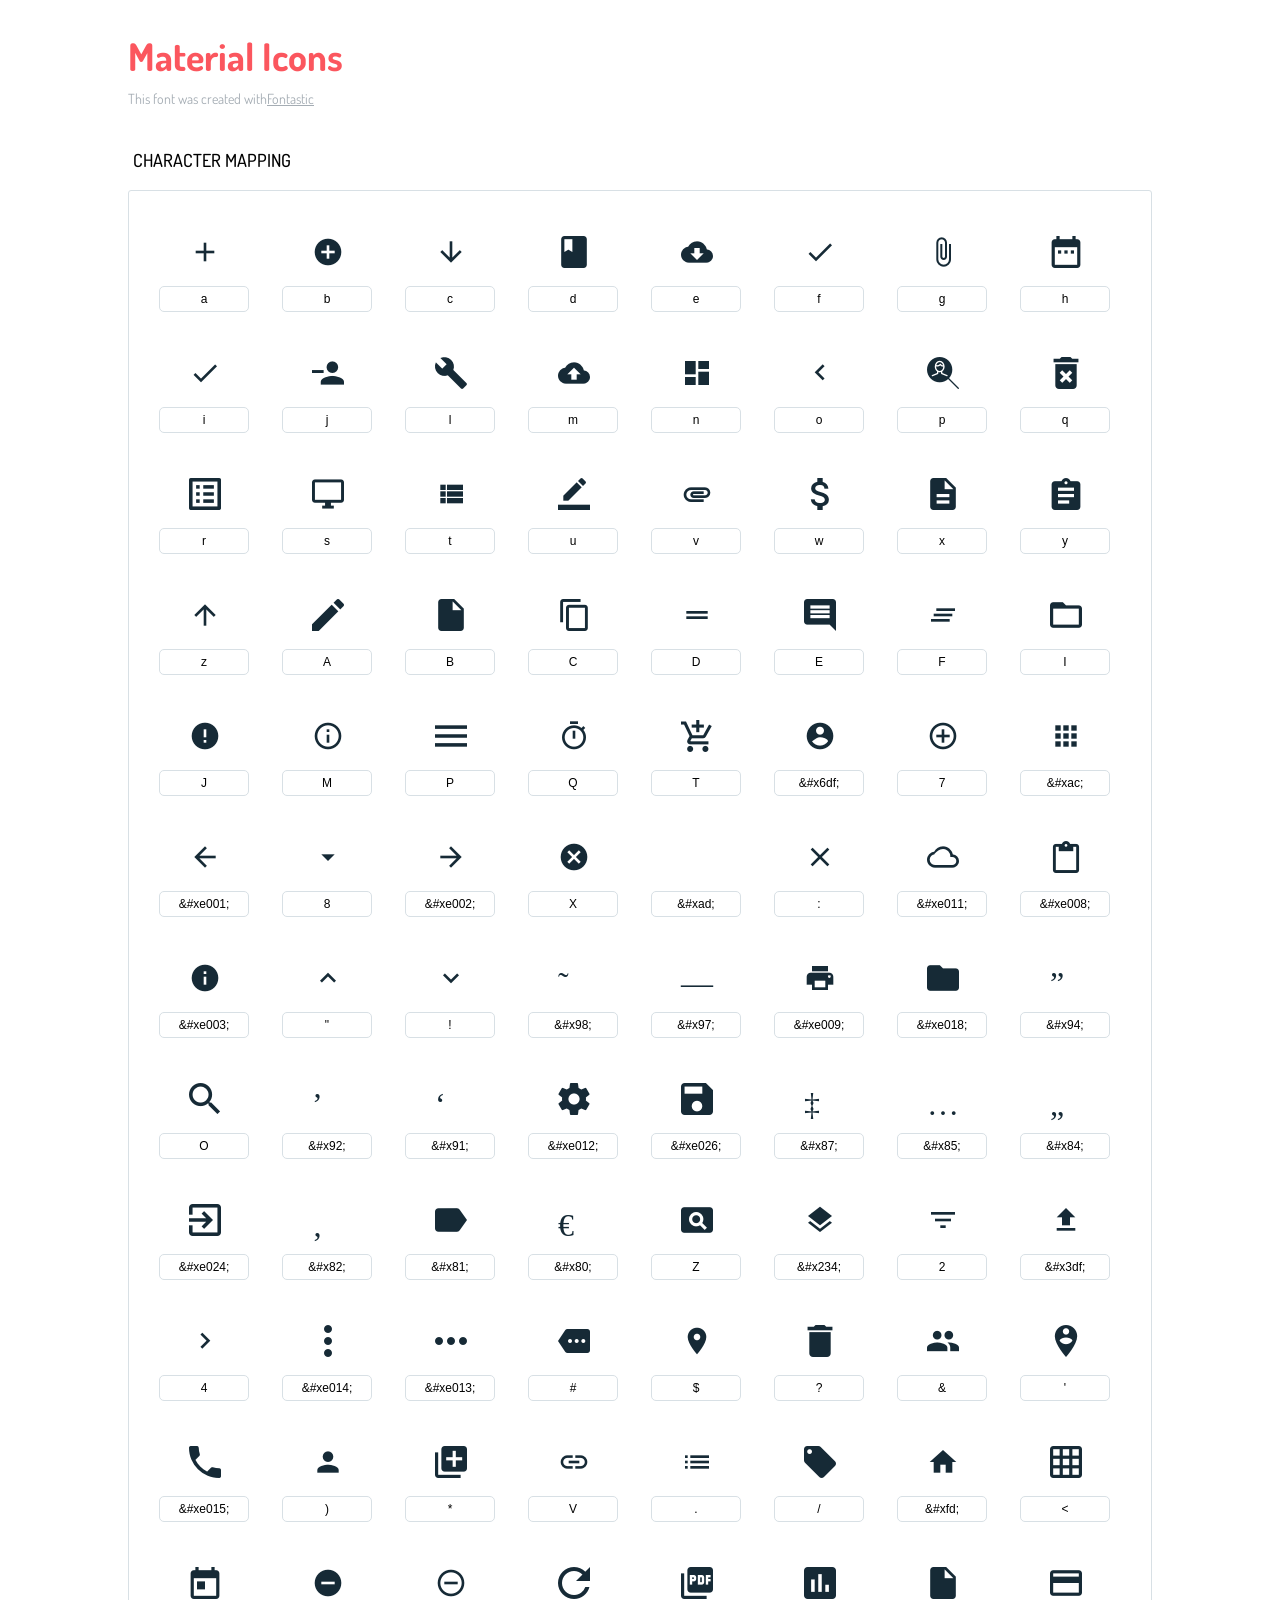
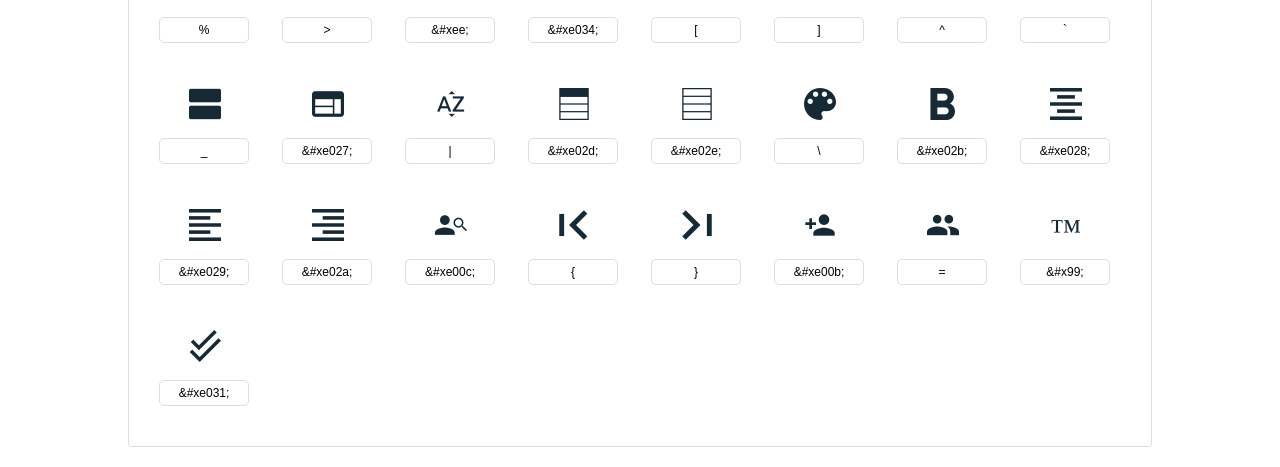
<file: AppHTML/CssThemes/Df_Material/Fonts/icons-reference.html>
<!DOCTYPE html>
<html lang="en">
  <head>
    <meta charset="utf-8">
    <meta http-equiv="X-UA-Compatible" content="IE=edge,chrome=1">
    <meta name="viewport" content="width=device-width,initial-scale=1">
    <title>Font Reference - Material Icons</title>
    <link href="http://fonts.googleapis.com/css?family=Dosis:400,500,700" rel="stylesheet" type="text/css">
    <link rel="stylesheet" href="material-icons.css">
    <style type="text/css">html,body,div,span,applet,object,iframe,h1,h2,h3,h4,h5,h6,p,blockquote,pre,a,abbr,acronym,address,big,cite,code,del,dfn,em,img,ins,kbd,q,s,samp,small,strike,strong,sub,sup,tt,var,dl,dt,dd,ol,ul,li,fieldset,form,label,legend,table,caption,tbody,tfoot,thead,tr,th,td{margin:0;padding:0;border:0;outline:0;font-weight:inherit;font-style:inherit;font-family:inherit;font-size:100%;vertical-align:baseline}body{line-height:1;color:#000;background:#fff}ol,ul{list-style:none}table{border-collapse:separate;border-spacing:0;vertical-align:middle}caption,th,td{text-align:left;font-weight:normal;vertical-align:middle}a img{border:none}*{-webkit-box-sizing:border-box;-moz-box-sizing:border-box;box-sizing:border-box}body{font-family:'Dosis','Tahoma',sans-serif}.container{margin:15px auto;width:80%}h1{margin:40px 0 20px;font-weight:700;font-size:38px;line-height:32px;color:#fb565e}h2{font-size:18px;padding:0 0 21px 5px;margin:45px 0 0 0;text-transform:uppercase;font-weight:500}.small{font-size:14px;color:#a5adb4;}.small a{color:#a5adb4;}.small a:hover{color:#fb565e}.glyphs.character-mapping{margin:0 0 20px 0;padding:20px 0 20px 30px;color:rgba(0,0,0,0.5);border:1px solid #d8e0e5;-webkit-border-radius:3px;border-radius:3px;}.glyphs.character-mapping li{margin:0 30px 20px 0;display:inline-block;width:90px}.glyphs.character-mapping .icon{margin:10px 0 10px 15px;padding:15px;position:relative;width:55px;height:55px;color:#162a36 !important;overflow:hidden;-webkit-border-radius:3px;border-radius:3px;font-size:32px;}.glyphs.character-mapping .icon svg{fill:#000}.glyphs.character-mapping input{margin:0;padding:5px 0;line-height:12px;font-size:12px;display:block;width:100%;border:1px solid #d8e0e5;-webkit-border-radius:5px;border-radius:5px;text-align:center;outline:0;}.glyphs.character-mapping input:focus{border:1px solid #fbde4a;-webkit-box-shadow:inset 0 0 3px #fbde4a;box-shadow:inset 0 0 3px #fbde4a}.glyphs.character-mapping input:hover{-webkit-box-shadow:inset 0 0 3px #fbde4a;box-shadow:inset 0 0 3px #fbde4a}.glyphs.css-mapping{margin:0 0 60px 0;padding:30px 0 20px 30px;color:rgba(0,0,0,0.5);border:1px solid #d8e0e5;-webkit-border-radius:3px;border-radius:3px;}.glyphs.css-mapping li{margin:0 30px 20px 0;padding:0;display:inline-block;overflow:hidden}.glyphs.css-mapping .icon{margin:0;margin-right:10px;padding:13px;height:50px;width:50px;color:#162a36 !important;overflow:hidden;float:left;font-size:24px}.glyphs.css-mapping input{margin:0;margin-top:5px;padding:8px;line-height:16px;font-size:16px;display:block;width:150px;height:40px;border:1px solid #d8e0e5;-webkit-border-radius:5px;border-radius:5px;background:#fff;outline:0;float:right;}.glyphs.css-mapping input:focus{border:1px solid #fbde4a;-webkit-box-shadow:inset 0 0 3px #fbde4a;box-shadow:inset 0 0 3px #fbde4a}.glyphs.css-mapping input:hover{-webkit-box-shadow:inset 0 0 3px #fbde4a;box-shadow:inset 0 0 3px #fbde4a}</style>
  </head>
  <body>
    <div class="container">
      <h1>Material Icons</h1>
      <p class="small">This font was created with<a href="http://fontastic.me/">Fontastic</a></p>
      <h2>Character mapping</h2>
      <ul class="glyphs character-mapping">
        <li>
          <div data-icon="a" class="icon"></div>
          <input type="text" readonly="readonly" value="a">
        </li>
        <li>
          <div data-icon="b" class="icon"></div>
          <input type="text" readonly="readonly" value="b">
        </li>
        <li>
          <div data-icon="c" class="icon"></div>
          <input type="text" readonly="readonly" value="c">
        </li>
                <li>
          <div data-icon="d" class="icon"></div>
          <input type="text" readonly="readonly" value="d">
        </li>
        <li>
          <div data-icon="e" class="icon"></div>
          <input type="text" readonly="readonly" value="e">
        </li>
        <li>
          <div data-icon="f" class="icon"></div>
          <input type="text" readonly="readonly" value="f">
        </li>
        <li>
          <div data-icon="g" class="icon"></div>
          <input type="text" readonly="readonly" value="g">
        </li>
        <li>
          <div data-icon="h" class="icon"></div>
          <input type="text" readonly="readonly" value="h">
        </li>
        <li>
          <div data-icon="i" class="icon"></div>
          <input type="text" readonly="readonly" value="i">
        </li>
        <li>
          <div data-icon="j" class="icon"></div>
          <input type="text" readonly="readonly" value="j">
        </li>
        <li>
          <div data-icon="l" class="icon"></div>
          <input type="text" readonly="readonly" value="l">
        </li>
        <li>
          <div data-icon="m" class="icon"></div>
          <input type="text" readonly="readonly" value="m">
        </li>
        <li>
          <div data-icon="n" class="icon"></div>
          <input type="text" readonly="readonly" value="n">
        </li>
        <li>
          <div data-icon="o" class="icon"></div>
          <input type="text" readonly="readonly" value="o">
        </li>
        <li>
          <div data-icon="p" class="icon"></div>
          <input type="text" readonly="readonly" value="p">
        </li>
        <li>
          <div data-icon="q" class="icon"></div>
          <input type="text" readonly="readonly" value="q">
        </li>
        <li>
          <div data-icon="r" class="icon"></div>
          <input type="text" readonly="readonly" value="r">
        </li>
        <li>
          <div data-icon="s" class="icon"></div>
          <input type="text" readonly="readonly" value="s">
        </li>
        <li>
          <div data-icon="t" class="icon"></div>
          <input type="text" readonly="readonly" value="t">
        </li>
        <li>
          <div data-icon="u" class="icon"></div>
          <input type="text" readonly="readonly" value="u">
        </li>
        <li>
          <div data-icon="v" class="icon"></div>
          <input type="text" readonly="readonly" value="v">
        </li>
        <li>
          <div data-icon="w" class="icon"></div>
          <input type="text" readonly="readonly" value="w">
        </li>
        <li>
          <div data-icon="x" class="icon"></div>
          <input type="text" readonly="readonly" value="x">
        </li>
        <li>
          <div data-icon="y" class="icon"></div>
          <input type="text" readonly="readonly" value="y">
        </li>
        <li>
          <div data-icon="z" class="icon"></div>
          <input type="text" readonly="readonly" value="z">
        </li>
        <li>
          <div data-icon="A" class="icon"></div>
          <input type="text" readonly="readonly" value="A">
        </li>
        <li>
          <div data-icon="B" class="icon"></div>
          <input type="text" readonly="readonly" value="B">
        </li>
        <li>
          <div data-icon="C" class="icon"></div>
          <input type="text" readonly="readonly" value="C">
        </li>
        <li>
          <div data-icon="D" class="icon"></div>
          <input type="text" readonly="readonly" value="D">
        </li>
        <li>
          <div data-icon="E" class="icon"></div>
          <input type="text" readonly="readonly" value="E">
        </li>
        <li>
          <div data-icon="F" class="icon"></div>
          <input type="text" readonly="readonly" value="F">
        </li>
        <li>
          <div data-icon="I" class="icon"></div>
          <input type="text" readonly="readonly" value="I">
        </li>
        <li>
          <div data-icon="J" class="icon"></div>
          <input type="text" readonly="readonly" value="J">
        </li>
        <li>
          <div data-icon="M" class="icon"></div>
          <input type="text" readonly="readonly" value="M">
        </li>

        <li>
          <div data-icon="P" class="icon"></div>
          <input type="text" readonly="readonly" value="P">
        </li>
        <li>
          <div data-icon="Q" class="icon"></div>
          <input type="text" readonly="readonly" value="Q">
        </li>
        
        
        
        <li>
          <div data-icon="T" class="icon"></div>
          <input type="text" readonly="readonly" value="T">
        </li>
        <li>
          <div data-icon="&#x6df;" class="icon"></div>
          <input type="text" readonly="readonly" value="&amp;#x6df;">
        </li>
        <li>
          <div data-icon="7" class="icon"></div>
          <input type="text" readonly="readonly" value="7">
        </li>
        <li>
          <div data-icon="&#xac;" class="icon"></div>
          <input type="text" readonly="readonly" value="&amp;#xac;">
        </li>
        <li>
          <div data-icon="&#xe001;" class="icon"></div>
          <input type="text" readonly="readonly" value="&amp;#xe001;">
        </li>
        <li>
          <div data-icon="8" class="icon"></div>
          <input type="text" readonly="readonly" value="8">
        </li>
        <li>
          <div data-icon="&#xe002;" class="icon"></div>
          <input type="text" readonly="readonly" value="&amp;#xe002;">
        </li>
        <li>
          <div data-icon="X" class="icon"></div>
          <input type="text" readonly="readonly" value="X">
        </li>
        <li>
          <div data-icon="&#xad;" class="icon"></div>
          <input type="text" readonly="readonly" value="&amp;#xad;">
        </li>
        

       

        <li>
          <div data-icon=":" class="icon"></div>
          <input type="text" readonly="readonly" value=":">
        </li>
        <li>
          <div data-icon="&#xe011;" class="icon"></div>
          <input type="text" readonly="readonly" value="&amp;#xe011;">
        </li>

        <li>
          <div data-icon="&#xe008;" class="icon"></div>
          <input type="text" readonly="readonly" value="&amp;#xe008;">
        </li>
    


        
        <li>
          <div data-icon="&#xe003;" class="icon"></div>
          <input type="text" readonly="readonly" value="&amp;#xe003;">
        </li>
        
        <li>
          <div data-icon="&#34;" class="icon"></div>
          <input type="text" readonly="readonly" value="&quot;">
        </li>
        <li>
          <div data-icon="!" class="icon"></div>
          <input type="text" readonly="readonly" value="!">
        </li>
        <li>
          <div data-icon="&#x98;" class="icon"></div>
          <input type="text" readonly="readonly" value="&amp;#x98;">
        </li>
        <li>
          <div data-icon="&#x97;" class="icon"></div>
          <input type="text" readonly="readonly" value="&amp;#x97;">
        </li>
        <li>
          <div data-icon="&#xe009;" class="icon"></div>
          <input type="text" readonly="readonly" value="&amp;#xe009;">
        </li>
        <li>
          <div data-icon="&#xe018;" class="icon"></div>
          <input type="text" readonly="readonly" value="&amp;#xe018;">
        </li>
        <li>
          <div data-icon="&#x94;" class="icon"></div>
          <input type="text" readonly="readonly" value="&amp;#x94;">
        </li>
        <li>
          <div data-icon="O" class="icon"></div>
          <input type="text" readonly="readonly" value="O">
        </li>
        <li>
          <div data-icon="&#x92;" class="icon"></div>
          <input type="text" readonly="readonly" value="&amp;#x92;">
        </li>
        <li>
          <div data-icon="&#x91;" class="icon"></div>
          <input type="text" readonly="readonly" value="&amp;#x91;">
        </li>
        <li>
          <div data-icon="&#xe012;" class="icon"></div>
          <input type="text" readonly="readonly" value="&amp;#xe012;">
        </li>
        <li>
          <div data-icon="&#xe026;" class="icon"></div>
          <input type="text" readonly="readonly" value="&amp;#xe026;">
        </li>
        <li>
          <div data-icon="&#x87;" class="icon"></div>
          <input type="text" readonly="readonly" value="&amp;#x87;">
        </li>
        <li>
          <div data-icon="&#x85;" class="icon"></div>
          <input type="text" readonly="readonly" value="&amp;#x85;">
        </li>
        <li>
          <div data-icon="&#x84;" class="icon"></div>
          <input type="text" readonly="readonly" value="&amp;#x84;">
        </li>
        <li>
          <div data-icon="&#xe024;" class="icon"></div>
          <input type="text" readonly="readonly" value="&amp;#xe024;">
        </li>
        <li>
          <div data-icon="&#x82;" class="icon"></div>
          <input type="text" readonly="readonly" value="&amp;#x82;">
        </li>
        <li>
          <div data-icon="&#x81;" class="icon"></div>
          <input type="text" readonly="readonly" value="&amp;#x81;">
        </li>
        <li>
          <div data-icon="&#x80;" class="icon"></div>
          <input type="text" readonly="readonly" value="&amp;#x80;">
        </li>
        <li>
          <div data-icon="Z" class="icon"></div>
          <input type="text" readonly="readonly" value="Z">
        </li>
        <li>
          <div data-icon="&#x234;" class="icon"></div>
          <input type="text" readonly="readonly" value="&amp;#x234;">
        </li>
        
        <li>
          <div data-icon="2" class="icon"></div>
          <input type="text" readonly="readonly" value="2">
        </li>
        <li>
          <div data-icon="&#x3df;" class="icon"></div>
          <input type="text" readonly="readonly" value="&amp;#x3df;">
        </li>
        <li>
          <div data-icon="4" class="icon"></div>
          <input type="text" readonly="readonly" value="4">
        </li>
        
        <li>
          <div data-icon="&#xe014;" class="icon"></div>
          <input type="text" readonly="readonly" value="&amp;#xe014;">
        </li>
        <li>
          <div data-icon="&#xe013;" class="icon"></div>
          <input type="text" readonly="readonly" value="&amp;#xe013;">
        </li>
        <li>
          <div data-icon="#" class="icon"></div>
          <input type="text" readonly="readonly" value="#">
        </li>
        <li>
          <div data-icon="$" class="icon"></div>
          <input type="text" readonly="readonly" value="$">
        </li>
        <li>
          <div data-icon="?" class="icon"></div>
          <input type="text" readonly="readonly" value="?">
        </li>
        <li>
          <div data-icon="&" class="icon"></div>
          <input type="text" readonly="readonly" value="&amp;">
        </li>
        <li>
          <div data-icon="'" class="icon"></div>
          <input type="text" readonly="readonly" value="&#39;">
        </li>
        <li>
          <div data-icon="&#xe015;" class="icon"></div>
          <input type="text" readonly="readonly" value="&amp;#xe015;">
        </li>
        <li>
          <div data-icon=")" class="icon"></div>
          <input type="text" readonly="readonly" value=")">
        </li>
        <li>
          <div data-icon="*" class="icon"></div>
          <input type="text" readonly="readonly" value="*">
        </li>
        <li>
          <div data-icon="V" class="icon"></div>
          <input type="text" readonly="readonly" value="V">
        </li>
        <li>
          <div data-icon="." class="icon"></div>
          <input type="text" readonly="readonly" value=".">
        </li>
        <li>
          <div data-icon="/" class="icon"></div>
          <input type="text" readonly="readonly" value="/">
        </li>
        <li>
          <div data-icon="&#xfd;" class="icon"></div>
          <input type="text" readonly="readonly" value="&amp;#xfd;">
        </li>

        <li>
          <div data-icon="<" class="icon"></div>
          <input type="text" readonly="readonly" value="&lt;">
        </li>

        <li>
          <div data-icon="%" class="icon"></div>
          <input type="text" readonly="readonly" value="%">
        </li>
        <li>
          <div data-icon=">" class="icon"></div>
          <input type="text" readonly="readonly" value="&gt;">
        </li>
        <li>
          <div data-icon="&#xee;" class="icon"></div>
          <input type="text" readonly="readonly" value="&amp;#xee;">
        </li>
        <li>
          <div data-icon="&#xe034;" class="icon"></div>
          <input type="text" readonly="readonly" value="&amp;#xe034;">
        </li>
        <li>
          <div data-icon="[" class="icon"></div>
          <input type="text" readonly="readonly" value="[">
        </li>
        <li>
          <div data-icon="]" class="icon"></div>
          <input type="text" readonly="readonly" value="]">
        </li>
        <li>
          <div data-icon="^" class="icon"></div>
          <input type="text" readonly="readonly" value="^">
        </li>
        <li>
          <div data-icon="`" class="icon"></div>
          <input type="text" readonly="readonly" value="`">
        </li>
        <li>
          <div data-icon="_" class="icon"></div>
          <input type="text" readonly="readonly" value="_">
        </li>
        <li>
          <div data-icon="&#xe027;" class="icon"></div>
          <input type="text" readonly="readonly" value="&amp;#xe027;">
        </li>
        
        <li>
          <div data-icon="|" class="icon"></div>
          <input type="text" readonly="readonly" value="|">
        </li>
        <li>
          <div data-icon="&#xe02d;" class="icon"></div>
          <input type="text" readonly="readonly" value="&amp;#xe02d;">
        </li>
        <li>
          <div data-icon="&#xe02e;" class="icon"></div>
          <input type="text" readonly="readonly" value="&amp;#xe02e;">
        </li>
        <li>
          <div data-icon="\" class="icon"></div>
          <input type="text" readonly="readonly" value="\">
        </li>
        <li>
          <div data-icon="&#xe02b;" class="icon"></div>
          <input type="text" readonly="readonly" value="&amp;#xe02b;">
        </li>
        <li>
          <div data-icon="&#xe028;" class="icon"></div>
          <input type="text" readonly="readonly" value="&amp;#xe028;">
        </li>
        <li>
          <div data-icon="&#xe029;" class="icon"></div>
          <input type="text" readonly="readonly" value="&amp;#xe029;">
        </li>
        <li>
          <div data-icon="&#xe02a;" class="icon"></div>
          <input type="text" readonly="readonly" value="&amp;#xe02a;">
        </li>
        <li>
          <div data-icon="&#xe00c;" class="icon"></div>
          <input type="text" readonly="readonly" value="&amp;#xe00c;">
        </li>
        
        <li>
          <div data-icon="{" class="icon"></div>
          <input type="text" readonly="readonly" value="{">
        </li>
        <li>
          <div data-icon="}" class="icon"></div>
          <input type="text" readonly="readonly" value="}">
        </li>
        <li>
          <div data-icon="&#xe00b;" class="icon"></div>
          <input type="text" readonly="readonly" value="&amp;#xe00b;">
        </li>
        <li>
          <div data-icon="=" class="icon"></div>
          <input type="text" readonly="readonly" value="=">
        </li>
        
        <li>
          <div data-icon="&#x99;" class="icon"></div>
          <input type="text" readonly="readonly" value="&amp;#x99;">
        </li>
        <li>
          <div data-icon="&#xe031;" class="icon"></div>
          <input type="text" readonly="readonly" value="&amp;#xe031;">
        </li>
        
      </ul>
    </div>
    <script>(function() {
  var glyphs, i, len, ref;

  ref = document.getElementsByClassName('glyphs');
  for (i = 0, len = ref.length; i < len; i++) {
    glyphs = ref[i];
    glyphs.addEventListener('click', function(event) {
      if (event.target.tagName === 'INPUT') {
        return event.target.select();
      }
    });
  }

}).call(this);

    </script>
  </body>
</html>
</file>
<file: AppHTML/CssThemes/Df_Flat_Desktop/Fonts/dataflex-mobile.css>
@charset "UTF-8";

@font-face {
  font-family: "dataflex-mobile";
  src:url("dataflex-mobile.eot");
  src:url("dataflex-mobile.eot?#iefix") format("embedded-opentype"),
    url("dataflex-mobile.woff") format("woff"),
    url("dataflex-mobile.ttf") format("truetype"),
    url("dataflex-mobile.svg#dataflex-mobile") format("svg");
  font-weight: normal;
  font-style: normal;

}

[data-icon]:before {
  font-family: "dataflex-mobile" !important;
  content: attr(data-icon);
  font-style: normal !important;
  font-weight: normal !important;
  font-variant: normal !important;
  text-transform: none !important;
  speak: none;
  line-height: 1;
  -webkit-font-smoothing: antialiased;
  -moz-osx-font-smoothing: grayscale;
}

[class^="icon-"]:before,
[class*=" icon-"]:before {
  font-family: "dataflex-mobile" !important;
  font-style: normal !important;
  font-weight: normal !important;
  font-variant: normal !important;
  text-transform: none !important;
  speak: none;
  line-height: 1;
  -webkit-font-smoothing: antialiased;
  -moz-osx-font-smoothing: grayscale;
}

.icon-df-add-outlined:before {
  content: "\61";
}
.icon-df-arrowsmalldown-outlined:before {
  content: "\62";
}
.icon-df-arrowsmallleft-outlined:before {
  content: "\63";
}
.icon-df-arrowsmallright-outlined:before {
  content: "\64";
}
.icon-df-arrowsmallrightskewed-outlined:before {
  content: "\65";
}
.icon-df-arrowsmallup-outlined:before {
  content: "\66";
}
.icon-df-attachment-outlined:before {
  content: "\67";
}
.icon-df-calendar-outlined:before {
  content: "\68";
}
.icon-df-check-outlined:before {
  content: "\69";
}
.icon-df-chevrondown-outlined:before {
  content: "\6a";
}
.icon-df-chevronfatdown-outlined:before {
  content: "\6b";
}
.icon-df-chevronfatleft-outlined:before {
  content: "\6c";
}
.icon-df-chevronfatright-outlined:before {
  content: "\6d";
}
.icon-df-chevronfatup-outlined:before {
  content: "\6e";
}
.icon-df-chevronleft-outlined:before {
  content: "\6f";
}
.icon-df-chevronright-outlined:before {
  content: "\70";
}
.icon-df-chevronup-outlined:before {
  content: "\71";
}
.icon-df-clear-outlined:before {
  content: "\72";
}
.icon-df-close-outlined:before {
  content: "\73";
}
.icon-df-completed-outlined:before {
  content: "\74";
}
.icon-df-create-outlined:before {
  content: "\75";
}
.icon-df-customers-outlined:before {
  content: "\76";
}
.icon-df-dashboard-outlined:before {
  content: "\77";
}
.icon-df-delete-outlined:before {
  content: "\78";
}
.icon-df-demo-outlined:before {
  content: "\79";
}
.icon-df-document-document:before {
  content: "\7a";
}
.icon-df-edit-outlined:before {
  content: "\41";
}
.icon-df-file-outlined:before {
  content: "\42";
}
.icon-df-files-outlined:before {
  content: "\43";
}
.icon-df-find-outlined:before {
  content: "\44";
}
.icon-df-findfirst-outlined:before {
  content: "\45";
}
.icon-df-findlast-outlined:before {
  content: "\46";
}
.icon-df-findnext-outlined:before {
  content: "\47";
}
.icon-df-findprevious-outlined:before {
  content: "\48";
}
.icon-df-folderclosed-outlined:before {
  content: "\49";
}
.icon-df-folderopen-outlined:before {
  content: "\4a";
}
.icon-df-goback-outlined:before {
  content: "\4b";
}
.icon-df-goforward-outlined:before {
  content: "\4c";
}
.icon-df-info-outlined:before {
  content: "\4d";
}
.icon-df-list-outlined:before {
  content: "\4e";
}
.icon-df-menu-outlined:before {
  content: "\50";
}
.icon-df-minus-outlined:before {
  content: "\51";
}
.icon-df-orders-outlined:before {
  content: "\52";
}
.icon-df-print-outlined:before {
  content: "\53";
}
.icon-df-products-outlined:before {
  content: "\54";
}
.icon-df-recordadd-outlined:before {
  content: "\55";
}
.icon-df-recordlookup-outlined:before {
  content: "\56";
}
.icon-df-recordremove-outlined:before {
  content: "\57";
}
.icon-df-remove-outlined:before {
  content: "\58";
}
.icon-df-report-outlined:before {
  content: "\59";
}
.icon-df-salesperson-outlined:before {
  content: "\5a";
}
.icon-df-save-outlined:before {
  content: "\30";
}
.icon-df-settings-outlined:before {
  content: "\31";
}
.icon-df-submenuhorizontal-outlined:before {
  content: "\32";
}
.icon-df-submenuvertical-outlined:before {
  content: "\33";
}
.icon-df-theme-outlined:before {
  content: "\34";
}
.icon-df-upload-outlined:before {
  content: "\35";
}
.icon-df-user-outlined:before {
  content: "\36";
}
.icon-df-add-filled:before {
  content: "\37";
}
.icon-df-arrowsmalldown-filled:before {
  content: "\38";
}
.icon-df-arrowsmallleft-filled:before {
  content: "\39";
}
.icon-df-arrowsmallright-filled:before {
  content: "\21";
}
.icon-df-arrowsmallrightskewed-filled:before {
  content: "\22";
}
.icon-df-arrowsmallup-filled:before {
  content: "\23";
}
.icon-df-attachment-filled:before {
  content: "\24";
}
.icon-df-check-filled:before {
  content: "\26";
}
.icon-df-chevrondown-filled:before {
  content: "\27";
}
.icon-df-chevronfatdown-filled:before {
  content: "\28";
}
.icon-df-chevronfatleft-filled:before {
  content: "\29";
}
.icon-df-chevronfatright-filled:before {
  content: "\2a";
}
.icon-df-chevronfatup-filled:before {
  content: "\2b";
}
.icon-df-chevronleft-filled:before {
  content: "\2c";
}
.icon-df-chevronright-filled:before {
  content: "\2d";
}
.icon-df-chevronup-filled:before {
  content: "\2e";
}
.icon-df-clear-filled:before {
  content: "\2f";
}
.icon-df-close-filled:before {
  content: "\3a";
}
.icon-df-completed-filled:before {
  content: "\3b";
}
.icon-df-create-filled:before {
  content: "\3c";
}
.icon-df-customers-filled:before {
  content: "\3d";
}
.icon-df-dashboard-filled:before {
  content: "\3e";
}
.icon-df-delete-filled:before {
  content: "\3f";
}
.icon-df-demo-filled:before {
  content: "\40";
}
.icon-df-document-filled:before {
  content: "\5b";
}
.icon-df-edit-filled:before {
  content: "\5d";
}
.icon-df-file-filled:before {
  content: "\5e";
}
.icon-df-files-filled:before {
  content: "\5f";
}
.icon-df-find-filled:before {
  content: "\60";
}
.icon-df-findfirst-filled:before {
  content: "\7b";
}
.icon-df-findlast-filled:before {
  content: "\7c";
}
.icon-df-findnext-filled:before {
  content: "\7d";
}
.icon-df-findprevious-filled:before {
  content: "\7e";
}
.icon-df-folderclosed-filled:before {
  content: "\e018";
}
.icon-df-folderopen-filled:before {
  content: "\e000";
}
.icon-df-goback-filled:before {
  content: "\e001";
}
.icon-df-goforward-filled:before {
  content: "\e002";
}
.icon-df-info-filled:before {
  content: "\e003";
}
.icon-df-list-filled:before {
  content: "\e004";
}
.icon-df-menu-filled:before {
  content: "\e006";
}
.icon-df-minus-filled:before {
  content: "\e007";
}
.icon-df-orders-filled:before {
  content: "\e008";
}
.icon-df-print-filled:before {
  content: "\e009";
}
.icon-df-products-filled:before {
  content: "\e00a";
}
.icon-df-recordadd-filled:before {
  content: "\e00b";
}
.icon-df-recordlookup-filled:before {
  content: "\e00c";
}
.icon-df-recordremove-filled:before {
  content: "\e00d";
}
.icon-df-remove-filled:before {
  content: "\e00e";
}
.icon-df-report-filled:before {
  content: "\e00f";
}
.icon-df-salesperson-filled:before {
  content: "\e010";
}
.icon-df-save-filled:before {
  content: "\e011";
}
.icon-df-settings-filled:before {
  content: "\e012";
}
.icon-df-submenuhorizontal-filled:before {
  content: "\e013";
}
.icon-df-submenuvertical-filled:before {
  content: "\e014";
}
.icon-df-theme-filled:before {
  content: "\e015";
}
.icon-df-upload-filled:before {
  content: "\e016";
}
.icon-df-user-filled:before {
  content: "\e017";
}
.icon-df-lookup-v2-outlined:before {
  content: "\4f";
}
.icon-df-lookup-v2-filled:before {
  content: "\e005";
}
.icon-df-calendar-v2-filled:before {
  content: "\25";
}
.icon-df-uncompleted-outlined:before {
  content: "\5c";
}
.icon-df-unsaved-outlined:before {
  content: "\e019";
}
.icon-df-uncompleted-filled:before {
  content: "\e01a";
}
.icon-df-unsaved-filled:before {
  content: "\e01b";
}
.icon-df-email-outlined:before {
  content: "\e01c";
}
.icon-df-help-outlined:before {
  content: "\e01d";
}
.icon-df-sales-person-outlined:before {
  content: "\e01e";
}
.icon-df-email-filled:before {
  content: "\e01f";
}
.icon-df-help-filled:before {
  content: "\e020";
}
.icon-df-sales-person-filled:before {
  content: "\e021";
}
.icon-df-check2-filled:before {
  content: "\e022";
}
.icon-df-check2-outlined:before {
  content: "\e023";
}
.icon-df-exit:before {
  content: "\e024";
}
.icon-df-download-outlined:before {
  content: "\e027";
}
.icon-df-align-center:before {
  content: "\e028";
}
.icon-df-align-left:before {
  content: "\e029";
}
.icon-df-align-right:before {
  content: "\e02a";
}
.icon-df-bold:before {
  content: "\e02b";
}
.icon-df-file-excel:before {
  content: "\e02c";
}
.icon-df-header-active:before {
  content: "\e02d";
}
.icon-df-header-unactive:before {
  content: "\e02e";
}
.icon-df-regular:before {
  content: "\e02f";
}
.icon-df-save:before {
  content: "\e030";
}
.icon-df-save-all:before {
  content: "\e031";
}
.icon-df-thin:before {
  content: "\e032";
}
.icon-df-undo:before {
  content: "\e033";
}
.icon-df-refresh:before {
  content: "\e034";
}
.icon-df-save-floppy:before {
  content: "\e026";
}
.icon-df-save-as-floppy:before {
  content: "\e025";
}
.icon-df-save-as:before {
  content: "\e035";
}
</file>
<file: AppHTML/CssThemes/Df_High_Contrast/fonts/styles.css>
@charset "UTF-8";

@font-face {
  font-family: "dataflex-basic-v2";
  src:url("dataflex-basic-v2.eot");
  src:url("dataflex-basic-v2.eot?#iefix") format("embedded-opentype"),
    url("dataflex-basic-v2.woff") format("woff"),
    url("dataflex-basic-v2.ttf") format("truetype"),
    url("dataflex-basic-v2.svg#dataflex-basic-v2") format("svg");
  font-weight: normal;
  font-style: normal;

}

[data-icon]:before {
  font-family: "dataflex-basic-v2" !important;
  content: attr(data-icon);
  font-style: normal !important;
  font-weight: normal !important;
  font-variant: normal !important;
  text-transform: none !important;
  speak: none;
  line-height: 1;
  -webkit-font-smoothing: antialiased;
  -moz-osx-font-smoothing: grayscale;
}

[class^="icon-"]:before,
[class*=" icon-"]:before {
  font-family: "dataflex-basic-v2" !important;
  font-style: normal !important;
  font-weight: normal !important;
  font-variant: normal !important;
  text-transform: none !important;
  speak: none;
  line-height: 1;
  -webkit-font-smoothing: antialiased;
  -moz-osx-font-smoothing: grayscale;
}

.icon-arrowcircledown:before {
  content: "a";
}
.icon-arrowcircleleft:before {
  content: "b";
}
.icon-arrowcircleright:before {
  content: "c";
}
.icon-arrowcircleup:before {
  content: "d";
}
.icon-arrowcleandown:before {
  content: "e";
}
.icon-arrowcleanleft:before {
  content: "f";
}
.icon-arrowcleanright:before {
  content: "g";
}
.icon-arrowcleanup:before {
  content: "h";
}
.icon-arrowmediumdown:before {
  content: "i";
}
.icon-arrowmediumup:before {
  content: "j";
}
.icon-arrowmediumright:before {
  content: "k";
}
.icon-arrowmediumleft:before {
  content: "l";
}
.icon-arrowmediumdownright:before {
  content: "m";
}
.icon-findfirst:before {
  content: "n";
}
.icon-find-last:before {
  content: "o";
}
.icon-previous:before {
  content: "p";
}
.icon-next:before {
  content: "q";
}
.icon-find:before {
  content: "r";
}
.icon-upload:before {
  content: "s";
}
.icon-download:before {
  content: "t";
}
.icon-downloadcloud:before {
  content: "u";
}
.icon-uploadcloud:before {
  content: "v";
}
.icon-attachment:before {
  content: "w";
}
.icon-calendar:before {
  content: "x";
}
.icon-clear:before {
  content: "y";
}
.icon-delete:before {
  content: "z";
}
.icon-prompt:before {
  content: "A";
}
.icon-refresh:before {
  content: "B";
}
.icon-revert:before {
  content: "C";
}
.icon-save:before {
  content: "D";
}
.icon-save2:before {
  content: "E";
}
.icon-page:before {
  content: "F";
}
.icon-edit:before {
  content: "G";
}
.icon-document:before {
  content: "H";
}
.icon-error:before {
  content: "I";
}
.icon-confirm:before {
  content: "J";
}
.icon-info:before {
  content: "K";
}
.icon-warning:before {
  content: "L";
}
.icon-print:before {
  content: "M";
}
.icon-statistics:before {
  content: "N";
}
.icon-folderclosed:before {
  content: "O";
}
.icon-folderopen:before {
  content: "P";
}
.icon-check:before {
  content: "Q";
}
.icon-plussmall:before {
  content: "R";
}
.icon-minussmall:before {
  content: "S";
}
.icon-run:before {
  content: "T";
}
.icon-login:before {
  content: "U";
}
.icon-logout:before {
  content: "V";
}
.icon-close:before {
  content: "Y";
}
.icon-documentation:before {
  content: "0";
}
.icon-menu:before {
  content: "1";
}
.icon-attachmentalt:before {
  content: "Z";
}
.icon-circle:before {
  content: "3";
}
.icon-clearalt:before {
  content: "4";
}
.icon-clearalt2:before {
  content: "5";
}
.icon-loginalt:before {
  content: "6";
}
.icon-logoutalt:before {
  content: "7";
}
.icon-savealt2:before {
  content: "8";
}
.icon-sliderhoralt:before {
  content: "9";
}
.icon-slidervertalt:before {
  content: "!";
}
.icon-sliderhoralt2:before {
  content: "W";
}
.icon-slidervertalt2:before {
  content: "X";
}
.icon-calendaralt:before {
  content: "2";
}
.icon-dotshorizontal:before {
  content: "@";
}
.icon-dotsvertical:before {
  content: "#";
}
.icon-sliderhorminus:before {
  content: "%";
}
.icon-sliderhorplus:before {
  content: "$";
}
.icon-clearalt3:before {
  content: "&";
}
.icon-clearall:before {
  content: "*";
}
</file>
<file: AppHTML/CssThemes/Df_Material/Fonts/material-icons.css>
@charset "UTF-8";

@font-face {
  font-family: "material-icons";
  src:url("material-icons.eot");
  src:url("material-icons.eot?#iefix") format("embedded-opentype"),
    url("material-icons.woff") format("woff"),
    url("material-icons.ttf") format("truetype"),
    url("material-icons.svg#material-icons") format("svg");
  font-weight: normal;
  font-style: normal;

}

[data-icon]:before {
  font-family: "material-icons" !important;
  content: attr(data-icon);
  font-style: normal !important;
  font-weight: normal !important;
  font-variant: normal !important;
  text-transform: none !important;
  speak: none;
  line-height: 1;
  -webkit-font-smoothing: antialiased;
  -moz-osx-font-smoothing: grayscale;
}

[class^="icon-"]:before,
[class*=" icon-"]:before {
  font-family: "material-icons" !important;
  font-style: normal !important;
  font-weight: normal !important;
  font-variant: normal !important;
  text-transform: none !important;
  speak: none;
  line-height: 1;
  -webkit-font-smoothing: antialiased;
  -moz-osx-font-smoothing: grayscale;
}

.icon-add-shopping-cart:before {
  content: "\54";
}
.icon-ccount-circle:before {
  content: "\6df";
}
.icon-add:before {
  content: "\61";
}
.icon-add-circle-outline:before {
  content: "\37";
}
.icon-apps:before {
  content: "\ac";
}
.icon-arrow:before {
  content: "\e001";
}
.icon-arrow-drop-down:before {
  content: "\38";
}
.icon-arrow-forward:before {
  content: "\e002";
}
.icon-check:before {
  content: "\69";
}
.icon-cancel:before {
  content: "\58";
}
.icon-build-black:before {
  content: "\ad";
}
.icon-border-color:before {
  content: "\75";
}
.icon-attachment:before {
  content: "\76";
}
.icon-attach-money:before {
  content: "\77";
}
.icon-attach-file:before {
  content: "\67";
}
.icon-assignment:before {
  content: "\79";
}
.icon-arrow-upward:before {
  content: "\7a";
}
.icon-clear-all:before {
  content: "\46";
}
.icon-clear:before {
  content: "\3a";
}
.icon-cloud-queue:before {
  content: "\e011";
}
.icon-comment:before {
  content: "\45";
}
.icon-content:before {
  content: "\43";
}
.icon-content-paste:before {
  content: "\e008";
}
.icon-add-circle:before {
  content: "\62";
}
.icon-arrow-downward:before {
  content: "\63";
}
.icon-class-black:before {
  content: "\64";
}
.icon-cloud-download:before {
  content: "\65";
}
.icon-done:before {
  content: "\66";
}
.icon-drag-handle:before {
  content: "\44";
}
.icon-dashboard:before {
  content: "\6e";
}
.icon-info-filled:before {
  content: "\e003";
}
.icon-error:before {
  content: "\4a";
}
.icon-expand-less:before {
  content: "\22";
}
.icon-expand-more:before {
  content: "\21";
}
.icon-file-download:before {
  content: "\98";
}
.icon-receipt:before {
  content: "\97";
}
.icon-print:before {
  content: "\e009";
}
.icon-folder:before {
  content: "\e018";
}
.icon-location-city:before {
  content: "\94";
}
.icon-search:before {
  content: "\4f";
}
.icon-settings-applications:before {
  content: "\92";
}
.icon-web-asset:before {
  content: "\91";
}
.icon-settings:before {
  content: "\e012";
}
.icon-date-range:before {
  content: "\68";
}
.icon-save:before {
  content: "\e026";
}
.icon-open-in-new:before {
  content: "\87";
}
.icon-edit:before {
  content: "\41";
}
.icon-email:before {
  content: "\85";
}
.icon-event-black:before {
  content: "\84";
}
.icon-exit-to-app:before {
  content: "\e024";
}
.icon-access-time:before {
  content: "\82";
}
.icon-label-black:before {
  content: "\81";
}
.icon-language:before {
  content: "\80";
}
.icon-pageview:before {
  content: "\5a";
}
.icon-layers:before {
  content: "\234";
}
.icon-folder-open:before {
  content: "\49";
}
.icon-filter-list:before {
  content: "\32";
}
.icon-file-upload:before {
  content: "\3df";
}
.icon-keyboard-arrow-right:before {
  content: "\34";
}
.icon-keyboard-arrow-left:before {
  content: "\6f";
}
.icon-more-vert:before {
  content: "\e014";
}
.icon-more-horiz:before {
  content: "\e013";
}
.icon-more:before {
  content: "\23";
}
.icon-location-on:before {
  content: "\24";
}
.icon-delete:before {
  content: "\3f";
}
.icon-people:before {
  content: "\26";
}
.icon-person-pin-circle:before {
  content: "\27";
}
.icon-phone:before {
  content: "\e015";
}
.icon-person:before {
  content: "\29";
}
.icon-library-add:before {
  content: "\2a";
}
.icon-link:before {
  content: "\56";
}
.icon-list:before {
  content: "\2e";
}
.icon-local-offer:before {
  content: "\2f";
}
.icon-home:before {
  content: "\fd";
}
.icon-info:before {
  content: "\4d";
}
.icon-grid-on:before {
  content: "\3c";
}
.icon-timer:before {
  content: "\51";
}
.icon-today:before {
  content: "\25";
}
.icon-remove-circle:before {
  content: "\3e";
}
.icon-remove-circle-outline:before {
  content: "\ee";
}
.icon-refresh:before {
  content: "\e034";
}
.icon-picture-as-pdf:before {
  content: "\5b";
}
.icon-insert-drive-fileinsert-chart-black:before {
  content: "\5d";
}
.icon-file:before {
  content: "\5e";
}
.icon-menu:before {
  content: "\50";
}
.icon-credit-card:before {
  content: "\60";
}
.icon-view-agenda:before {
  content: "\5f";
}
.icon-web:before {
  content: "\e027";
}
.icon-delete-forever:before {
  content: "\71";
}
.icon-sort-by-alpha:before {
  content: "\7c";
}
.icon-header-active:before {
  content: "\e02d";
}
.icon-header-unactive:before {
  content: "\e02e";
}
.icon-color-lens:before {
  content: "\5c";
}
.icon-format-bold:before {
  content: "\e02b";
}
.icon-format-align-center:before {
  content: "\e028";
}
.icon-format-align-left:before {
  content: "\e029";
}
.icon-format-align-right:before {
  content: "\e02a";
}
.icon-find-person:before {
  content: "\e00c";
}
.icon-account-find:before {
  content: "\70";
}
.icon-first-item:before {
  content: "\7b";
}
.icon-last-item:before {
  content: "\7d";
}
.icon-person-remove:before {
  content: "\6a";
}
.icon-person-add:before {
  content: "\e00b";
}
.icon-cloud-upload:before {
  content: "\6d";
}
.icon-people-alt:before {
  content: "\3d";
}
.icon-build-settings:before {
  content: "\6c";
}
.icon-desktop:before {
  content: "\73";
}
.icon-image:before {
  content: "\99";
}
.icon-done-all:before {
  content: "\e031";
}
.icon-list-alt:before {
  content: "\72";
}
.icon-view-list:before {
  content: "\74";
}
.icon-description:before {
  content: "\78";
}
.icon-insert-drive-file:before {
  content: "\42";
}
</file>
